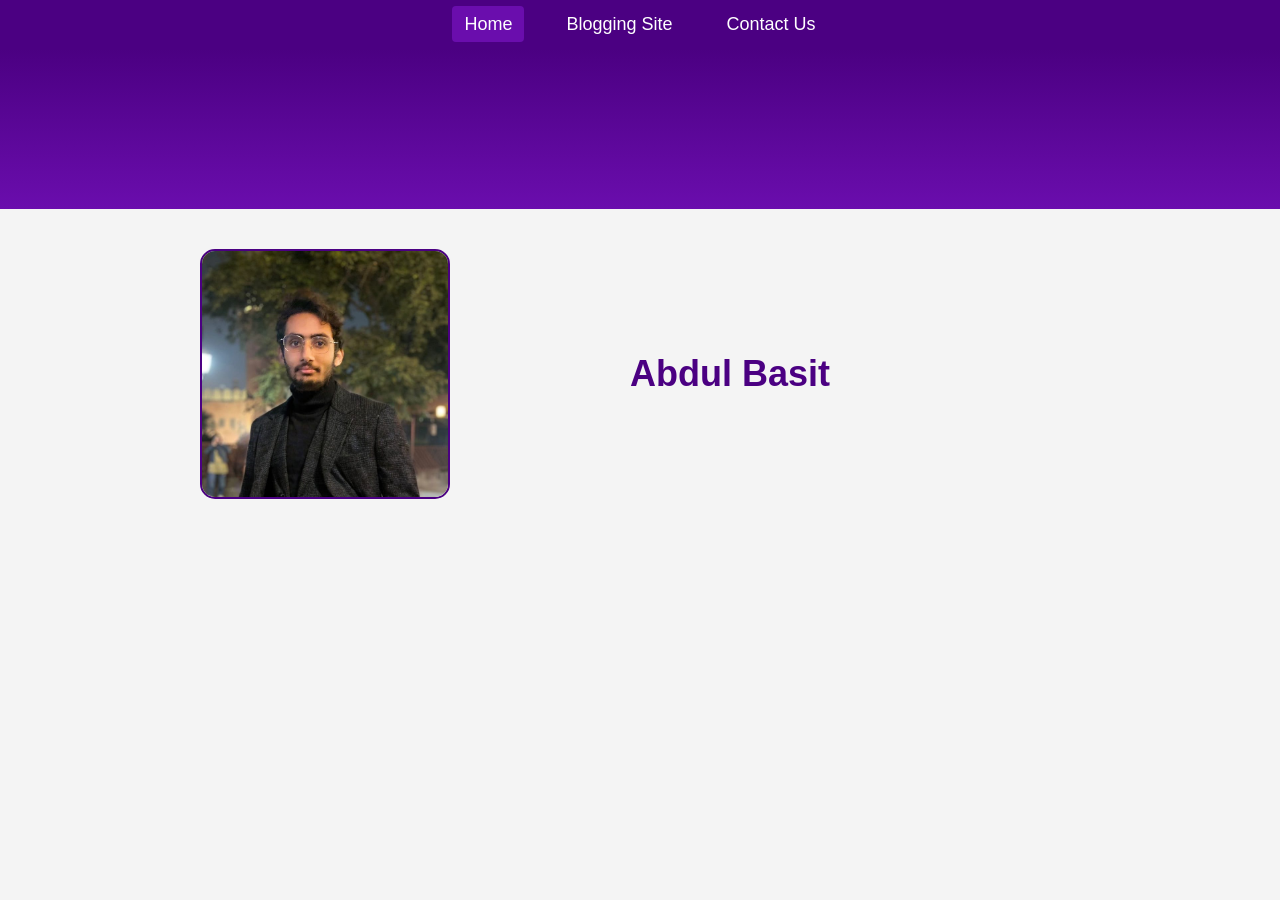
<file: src/index.html>
<!DOCTYPE html>
<html lang="en">
<head>
  <meta charset="UTF-8">
  <meta name="viewport" content="width=device-width, initial-scale=1.0">
  <title>Home - Blogging Website</title>
  <link rel="stylesheet" href="../styles/home.css">
</head>
<body>
  <!-- Navbar -->
  <header>
    <nav>
      <ul class="navbar">
        <li><a href="../src/index.html" class="active">Home</a></li>
        <li><a href="../src/Blog.html">Blogging Site</a></li>
        <li><a href="../src/contactus.html">Contact Us</a></li>
      </ul>
    </nav>
  </header>

  <!-- Hero Section -->
  <section class="hero">
  </section>

  <!-- Image and Name Section -->
  <section class="image-section">
    <div class="image-container">
      <img src="../image/image1.jpg" alt="Profile Picture" class="image first-image">
    </div>
    <div class="name-container">
      <h2>Abdul Basit </h2>
    </div>
  </section>
</body>
</html>
</file>
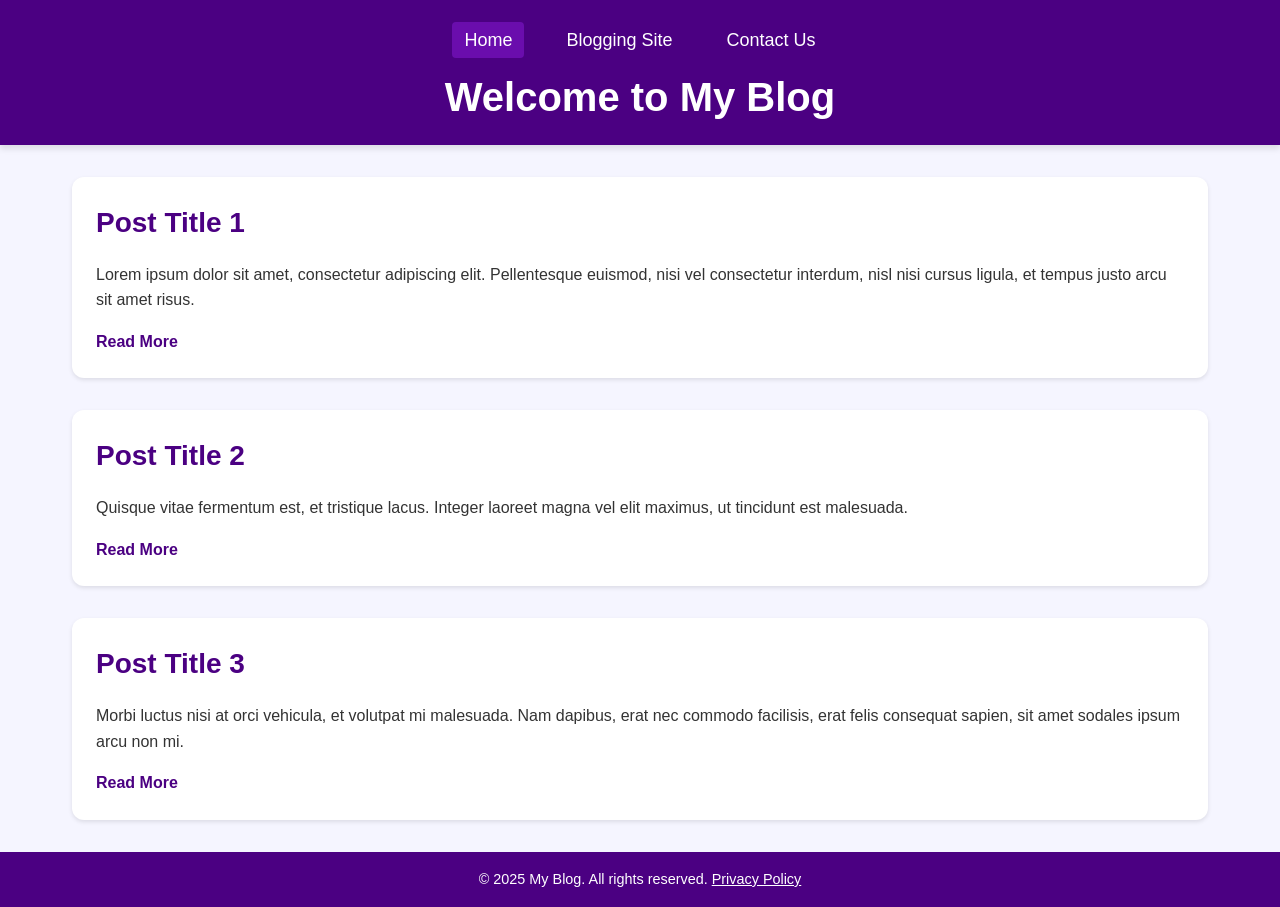
<file: src/Blog.html>
<!DOCTYPE html>
<html lang="en">
<head>
    <meta charset="UTF-8">
    <meta name="viewport" content="width=device-width, initial-scale=1.0">
    <title>Blogging Page</title>
    <link rel="stylesheet" href="../styles/blog.css">
</head>
<body>
    <!-- Navbar -->
    <header>
        <nav>
            <ul class="navbar">
                <li><a href="../src/index.html" class="active">Home</a></li>
                <li><a href="../src/Blog.html">Blogging Site</a></li>
                <li><a href="../src/contactus.html">Contact Us</a></li>
            </ul>
        </nav>
        <h1>Welcome to My Blog</h1>
    </header>

    <div class="container">
        <div class="blog-post">
            <h2>Post Title 1</h2>
            <p>Lorem ipsum dolor sit amet, consectetur adipiscing elit. Pellentesque euismod, nisi vel consectetur interdum, nisl nisi cursus ligula, et tempus justo arcu sit amet risus.</p>
            <a href="#">Read More</a>
        </div>

        <div class="blog-post">
            <h2>Post Title 2</h2>
            <p>Quisque vitae fermentum est, et tristique lacus. Integer laoreet magna vel elit maximus, ut tincidunt est malesuada.</p>
            <a href="#">Read More</a>
        </div>

        <div class="blog-post">
            <h2>Post Title 3</h2>
            <p>Morbi luctus nisi at orci vehicula, et volutpat mi malesuada. Nam dapibus, erat nec commodo facilisis, erat felis consequat sapien, sit amet sodales ipsum arcu non mi.</p>
            <a href="#">Read More</a>
        </div>
    </div>

    <footer>
        <p>&copy; 2025 My Blog. All rights reserved. <a href="#">Privacy Policy</a></p>
    </footer>
</body>
</html>
</file>
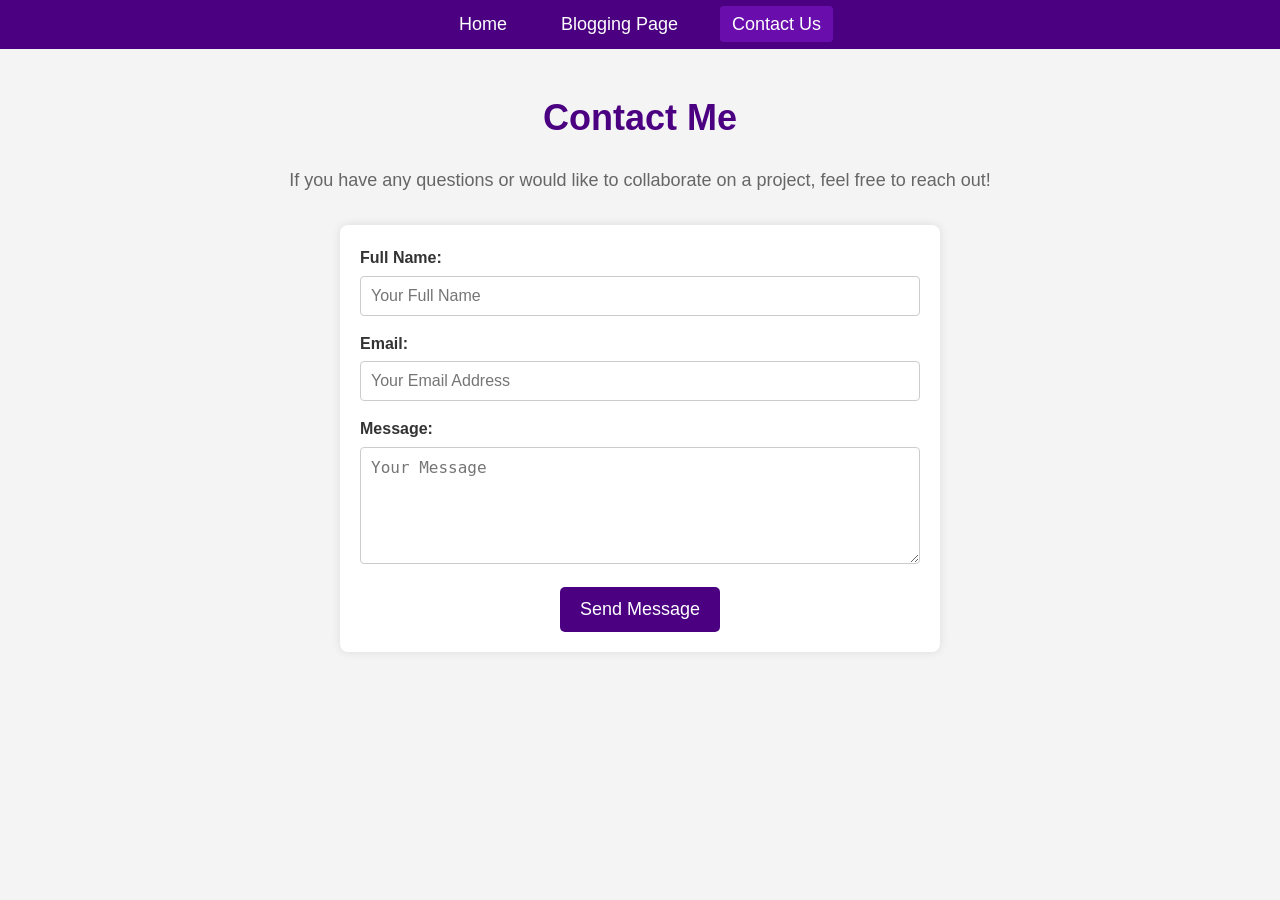
<file: src/contactus.html>
<!DOCTYPE html>
<html lang="en">
<head>
  <meta charset="UTF-8">
  <meta name="viewport" content="width=device-width, initial-scale=1.0">
  <title>Contact Us - Portfolio</title>
  <link rel="stylesheet" href="../styles/contactus.css">
</head>
<body>
  <!-- Navbar -->
  <header>
    <nav>
      <ul class="navbar">
        <li><a href="../src/index.html">Home</a></li>
        <li><a href="../src/Blog.html">Blogging Page</a></li>
        <li><a href="../src/contactus.html" class="active">Contact Us</a></li>
      </ul>
    </nav>
  </header>

  <!-- Contact Us Section -->
  <section class="contactus-section">
    <div class="contact-container">
      <h1>Contact Me</h1>
      <p>If you have any questions or would like to collaborate on a project, feel free to reach out!</p>

      <!-- Contact Form -->
      <form class="contact-form" action="mailto:ab4382906@gmail.com" method="post" enctype="text/plain">
        <div class="form-group">
          <label for="name">Full Name:</label>
          <input type="text" id="name" name="name" placeholder="Your Full Name" required>
        </div>
        <div class="form-group">
          <label for="email">Email:</label>
          <input type="email" id="email" name="email" placeholder="Your Email Address" required>
        </div>
        <div class="form-group">
          <label for="message">Message:</label>
          <textarea id="message" name="message" placeholder="Your Message" rows="5" required></textarea>
        </div>
        <button type="submit">Send Message</button>
      </form>
    </div>
  </section>
</body>
</html>
</file>
<file: styles/home.css>
* {
    margin: 0;
    padding: 0;
    box-sizing: border-box;
  }
  
  body {
    font-family: 'Arial', sans-serif;
    background-color: #f4f4f4;
    color: #333;
    line-height: 1.6;
  }
  
  header {
    background-color: #4b0082;
    padding: 10px 0;
  }
  
  .navbar {
    display: flex;
    justify-content: center;
    list-style: none;
  }
  
  .navbar li {
    margin: 0 15px;
  }
  
  .navbar a {
    color: #fff;
    text-decoration: none;
    font-size: 18px;
    padding: 8px 12px;
    border-radius: 4px;
    transition: background-color 0.3s ease;
  }
  
  .navbar a:hover,
  .navbar a.active {
    background-color: #6a0dad;
  }
  
  .hero {
    text-align: center;
    padding: 80px 20px;
    background: linear-gradient(to bottom, #4b0082, #6a0dad);
    color: white;
  }
  
  .hero h1 {
    font-size: 40px;
    margin-bottom: 20px;
  }
  
  .hero p {
    font-size: 20px;
    margin-bottom: 30px;
  }
  
  .hero button {
    background-color: #fff;
    color: #4b0082;
    border: none;
    padding: 10px 20px;
    font-size: 16px;
    cursor: pointer;
    border-radius: 5px;
  }
  
  .hero button:hover {
    background-color: #ddd;
  }
  
  /* Image and Name Section */
  .image-section {
    display: flex;
    align-items: center;
    justify-content: space-between;
    padding: 40px 20px;
  }
  
  .name-container {
    flex: 1;
    padding-right: 20px;
    font-size: 24px;
    font-weight: bold;
    color: #4b0082;
    text-align: left;
  }
  
  .image-container {
    flex: 1;
    display: flex;
    justify-content: center;
    position: relative;
  }
  
  .image-container img {
    width: 250px;
    height: 250px;
    object-fit: cover;
    border-radius: 15px;
    border: 2px solid #4b0082;
    animation: slideFromLeft 2s ease-in-out forwards;
    transform: translateX(-100%);
  }
  
  /* Keyframes for Sliding Image */
  @keyframes slideFromLeft {
    0% {
      transform: translateX(-100%);
    }
    100% {
      transform: translateX(0);
    }
  }
</file>
<file: styles/blog.css>
* {
    margin: 0;
    padding: 0;
    box-sizing: border-box;
    font-family: Arial, sans-serif;
}

body {
    background-color: #f5f5ff; /* Light violet background */
    color: #4b0082; /* Deep violet text */
    line-height: 1.6;
}

header {
    background-color: #4b0082; /* Deep violet */
    color: white;
    padding: 1rem 2rem;
    text-align: center;
    box-shadow: 0 4px 6px rgba(0, 0, 0, 0.1);
}

header h1 {
    font-size: 2.5rem;
}

.container {
    max-width: 1200px;
    margin: 2rem auto;
    padding: 0 2rem;
}

.blog-post {
    background: white;
    margin-bottom: 2rem;
    padding: 1.5rem;
    border-radius: 12px;
    box-shadow: 0 2px 4px rgba(0, 0, 0, 0.1);
    transition: transform 0.2s ease, box-shadow 0.2s ease;
}

.blog-post:hover {
    transform: translateY(-5px);
    box-shadow: 0 6px 10px rgba(0, 0, 0, 0.15);
}

.blog-post h2 {
    color: #4b0082;
    font-size: 1.75rem;
}

.blog-post p {
    color: #333;
    margin: 1rem 0;
}

.blog-post a {
    color: #4b0082;
    text-decoration: none;
    font-weight: bold;
}

.blog-post a:hover {
    text-decoration: underline;
}

footer {
    background-color: #4b0082;
    color: white;
    text-align: center;
    padding: 1rem 0;
    margin-top: 2rem;
}

footer p {
    font-size: 0.9rem;
}

footer a {
    color: white;
    text-decoration: underline;
}

footer a:hover {
    color: #e0e0ff;
}

/* Navbar Styling */
nav {
    background-color: #4b0082;
    padding: 10px 0;
}

.navbar {
    display: flex;
    justify-content: center;
    list-style: none;
    margin: 0;
    padding: 0;
}

.navbar li {
    margin: 0 15px;
}

.navbar a {
    color: #fff;
    text-decoration: none;
    font-size: 18px;
    padding: 8px 12px;
    border-radius: 4px;
    transition: background-color 0.3s ease;
}

.navbar a:hover,
.navbar a.active {
    background-color: #6a0dad;
}
</file>
<file: styles/contactus.css>
/* Reset and Basic Styling */
* {
    margin: 0;
    padding: 0;
    box-sizing: border-box;
  }
  
  body {
    font-family: Arial, sans-serif;
    background-color: #f4f4f4;
    color: #333;
    line-height: 1.6;
  }
  
  /* Navbar Styling */
  header {
    background-color: #4b0082;
    padding: 10px 0;
  }
  
  .navbar {
    display: flex;
    justify-content: center;
    list-style: none;
  }
  
  .navbar li {
    margin: 0 15px;
  }
  
  .navbar a {
    color: #fff;
    text-decoration: none;
    font-size: 18px;
    padding: 8px 12px;
    border-radius: 4px;
    transition: background-color 0.3s ease;
  }
  
  .navbar a:hover,
  .navbar a.active {
    background-color: #6a0dad;
  }
  
  /* Contact Us Section Styling */
  .contactus-section {
    padding: 40px 20px;
    text-align: center;
  }
  
  .contactus-section h1 {
    font-size: 36px;
    margin-bottom: 20px;
    color: #4b0082;
  }
  
  .contactus-section p {
    font-size: 18px;
    color: #666;
    margin-bottom: 30px;
  }
  
  /* Form Styling */
  .contact-form {
    max-width: 600px;
    margin: 0 auto;
    background-color: #fff;
    padding: 20px;
    border-radius: 8px;
    box-shadow: 0 0 10px rgba(0, 0, 0, 0.1);
  }
  
  .contact-form .form-group {
    margin-bottom: 15px;
    text-align: left;
  }
  
  .contact-form label {
    font-size: 16px;
    font-weight: bold;
    display: block;
    margin-bottom: 5px;
  }
  
  .contact-form input,
  .contact-form textarea {
    width: 100%;
    padding: 10px;
    border: 1px solid #ccc;
    border-radius: 4px;
    font-size: 16px;
  }
  
  .contact-form input:focus,
  .contact-form textarea:focus {
    outline-color: #4b0082;
    border-color: #4b0082;
  }
  
  .contact-form button {
    background-color: #4b0082;
    color: #fff;
    padding: 12px 20px;
    border: none;
    font-size: 18px;
    cursor: pointer;
    border-radius: 5px;
    transition: background-color 0.3s ease;
  }
  
  .contact-form button:hover {
    background-color: #6a0dad;
  }
</file>
